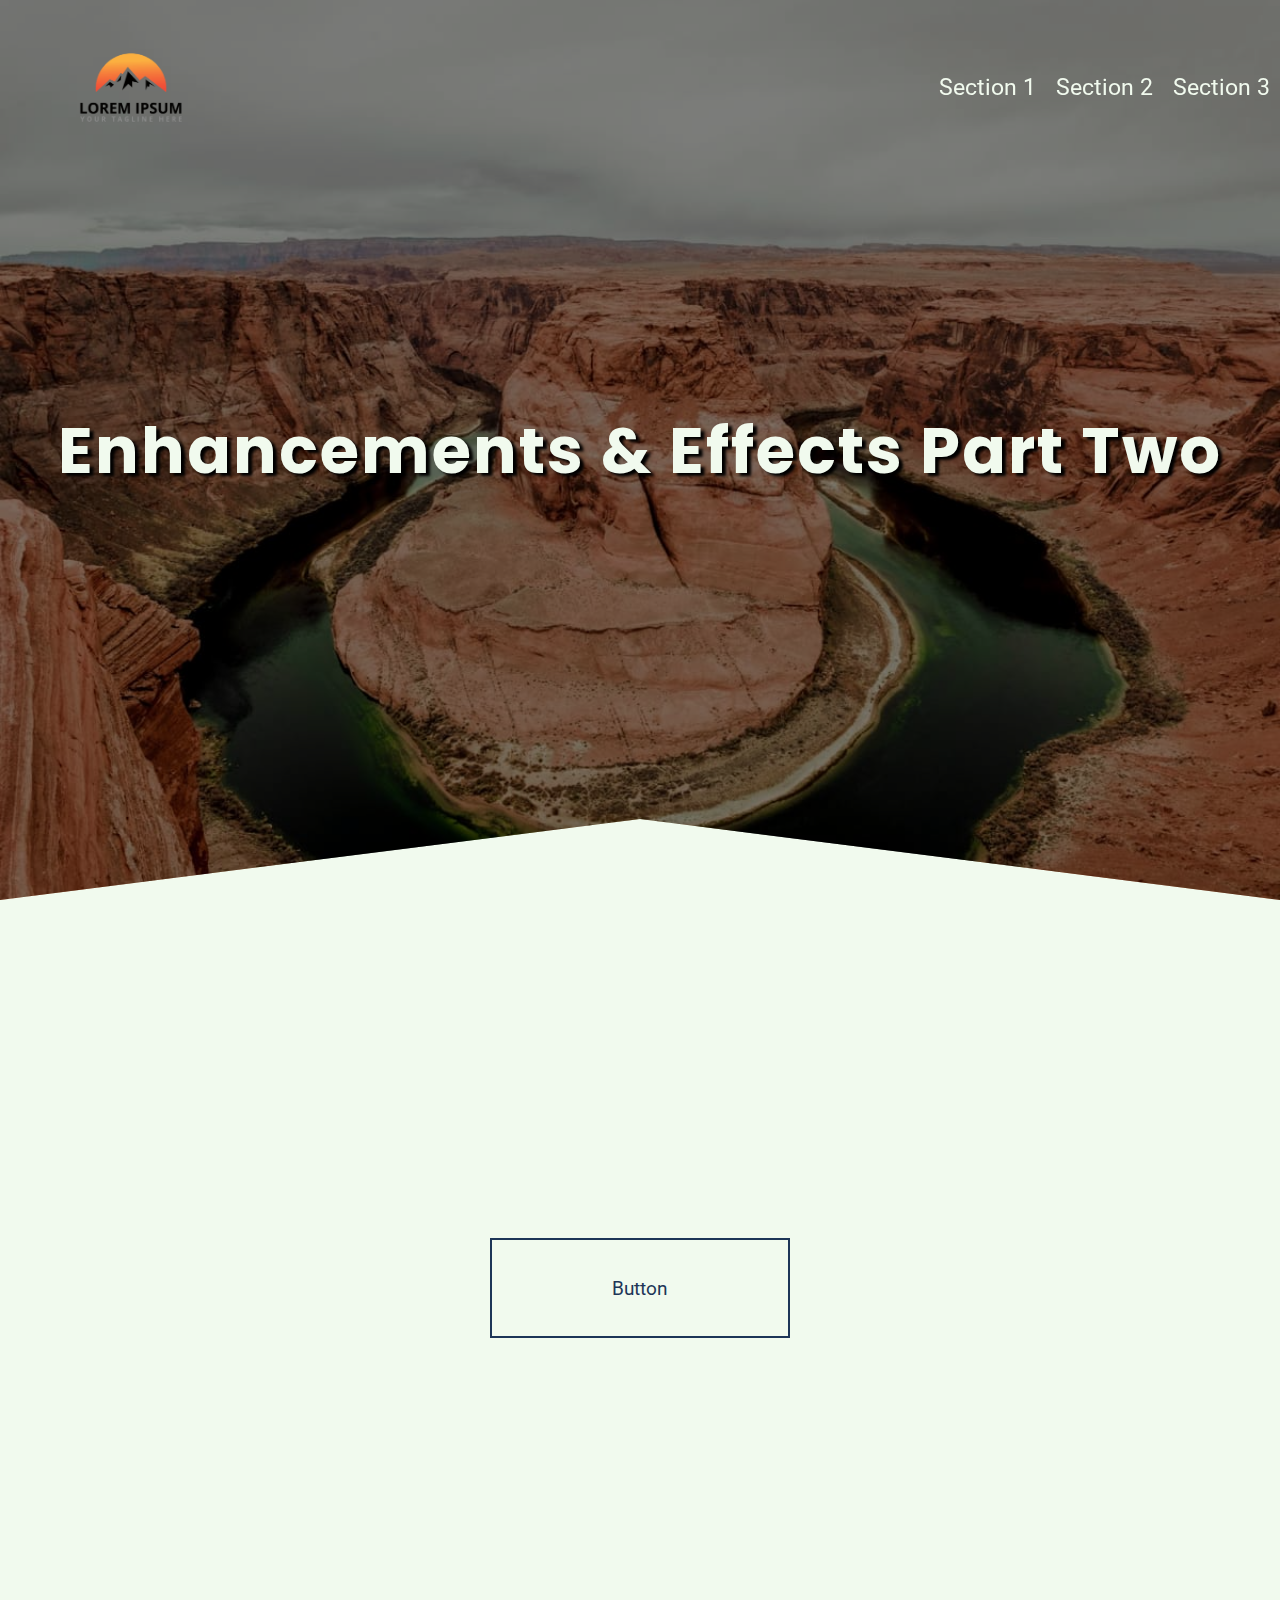
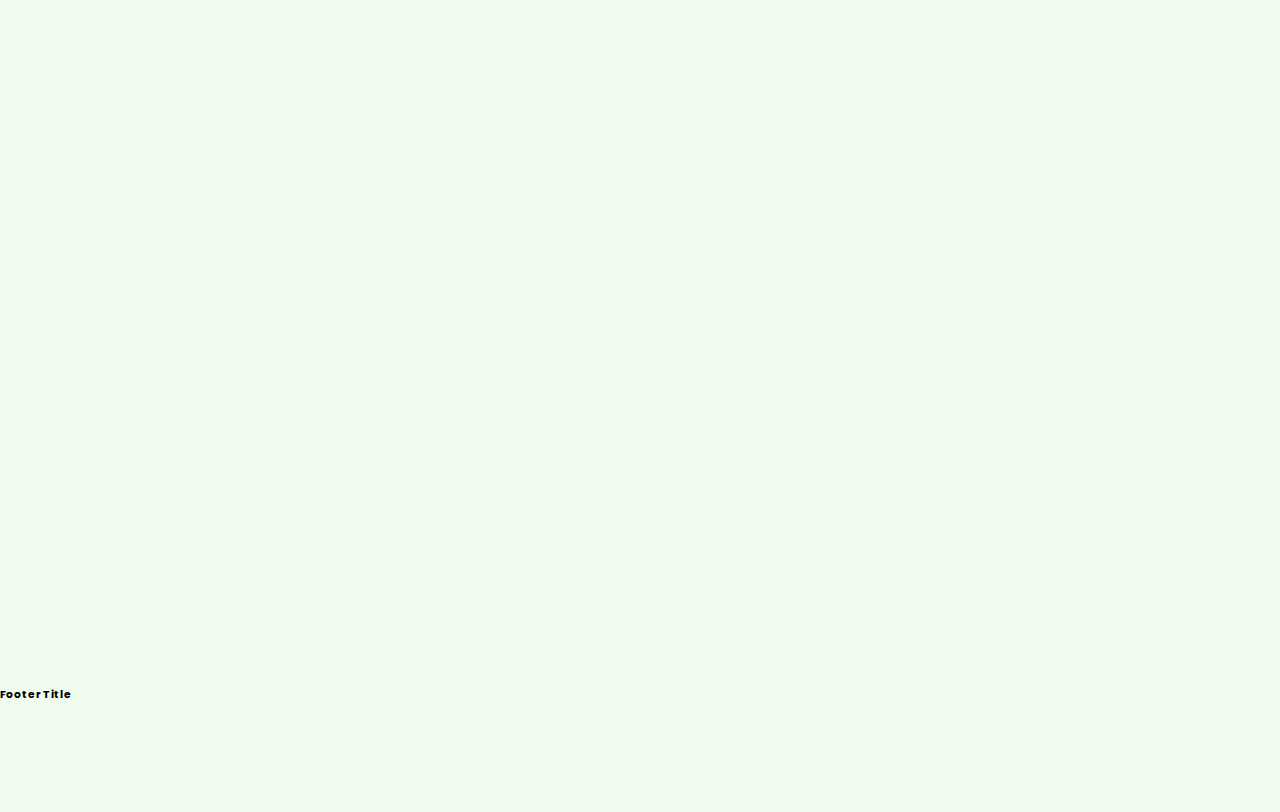
<file: enhancements&effects-part2 - Students/index.html>
<!doctype html>
<html lang="en">
  <head>
    <meta charset="utf-8">
    <meta name="viewport" content="width=device-width, initial-scale=1">
    <meta name="description" content="This week we will continue to look at how to add enhancements to increase our users engagement">
    <meta name="robots" content="noindex, nofollow">
    <title>Enhancements & Effects Part Two</title>
    <!-- add fonts -->
    <link rel="preconnect" href="https://fonts.googleapis.com">
    <link rel="preconnect" href="https://fonts.gstatic.com" crossorigin>
    <link href="https://fonts.googleapis.com/css2?family=Poppins:ital,wght@0,100;0,200;0,300;0,400;0,500;0,600;0,700;0,800;0,900;1,100;1,200;1,300;1,400;1,500;1,600;1,700;1,800;1,900&family=Roboto:ital,wght@0,100;0,300;0,400;0,500;0,700;0,900;1,100;1,300;1,400;1,500;1,700;1,900&display=swap" rel="stylesheet">
    <!-- add CSS -->
    <link rel="stylesheet" href="./css/style.css">
    <!-- add jQuery -->
    <script src="https://ajax.googleapis.com/ajax/libs/jquery/3.7.1/jquery.min.js"></script>
    <script src="./js/custom-js.js"></script>
  </head>
  <body>
    <header>
      <div>
        <a href="index.html"><img src="./img/logo.png" alt="logo"></a>
      </div>
      <nav>
        <menu>
          <li><a href="#sec1">Section 1</a></li>
          <li><a href="#sec2">Section 2</a></li>
          <li><a href="#sec3">Section 3</a></li>
        </menu>
      </nav>
    </header>
    <section class="lesson-masthead">
      <div>
        <h1>Enhancements & Effects Part Two</h1>
      </div>
    </section>
    <main>
      <section id="sec1">
        <h2 class="slide-right">Title</h2>
        <p class="slide-right">Lorem ipsum dolor sit amet, consectetur adipiscing elit, sed do eiusmod tempor incididunt ut labore et dolore magna aliqua. Felis bibendum ut tristique et egestas. At auctor urna nunc id cursus. Viverra aliquet eget sit amet tellus cras adipiscing enim eu.</p>
        <p class="slide-right">Lorem ipsum dolor sit amet, consectetur adipiscing elit, sed do eiusmod tempor incididunt ut labore et dolore magna aliqua. Felis bibendum ut tristique et egestas. At auctor urna nunc id cursus. Viverra aliquet eget sit amet tellus cras adipiscing enim eu. Scelerisque varius morbi enim nunc faucibus. Sed velit dignissim sodales ut eu. Pellentesque eu tincidunt tortor aliquam nulla facilisi cras fermentum. At imperdiet dui accumsan sit amet nulla. Adipiscing commodo elit at imperdiet. Non enim praesent elementum facilisis leo vel fringilla.</p>
          <a href="index.html" class="button">Button</a>
      </section>
      <section id="sec2">
        <div>
          <img class="slide-right" src="./img/1.jpg" alt="one">
        </div>
        <div>
          <img class="slide-down" src="./img/2.jpg" alt="two">
        </div>
        <div>
          <img class="slide-up" src="./img/3.jpg" alt="three">
        </div>
      </section>
      <section id="sec3">
        <div class="zoom-in slide-up">
          <figure>
            <img src="./img/8.jpg" alt="eight">
          </figure>
          <span>Zoom In</span>
        </div>
        <div class="zoom-out slide-up">
          <figure>
            <img src="./img/10.jpg" alt="ten">
          </figure>
          <span>Zoom Out</span>
        </div>
        <div class="rotate-zoom slide-up">
          <figure>
            <img src="./img/5.jpg" alt="five">
          </figure>
          <span>Rotate & Zoom In</span>
        </div>
      </section>
    </main>
    <footer>
      <h6>Footer Title</h6>
    </footer>
  </body>
</html>
</file>
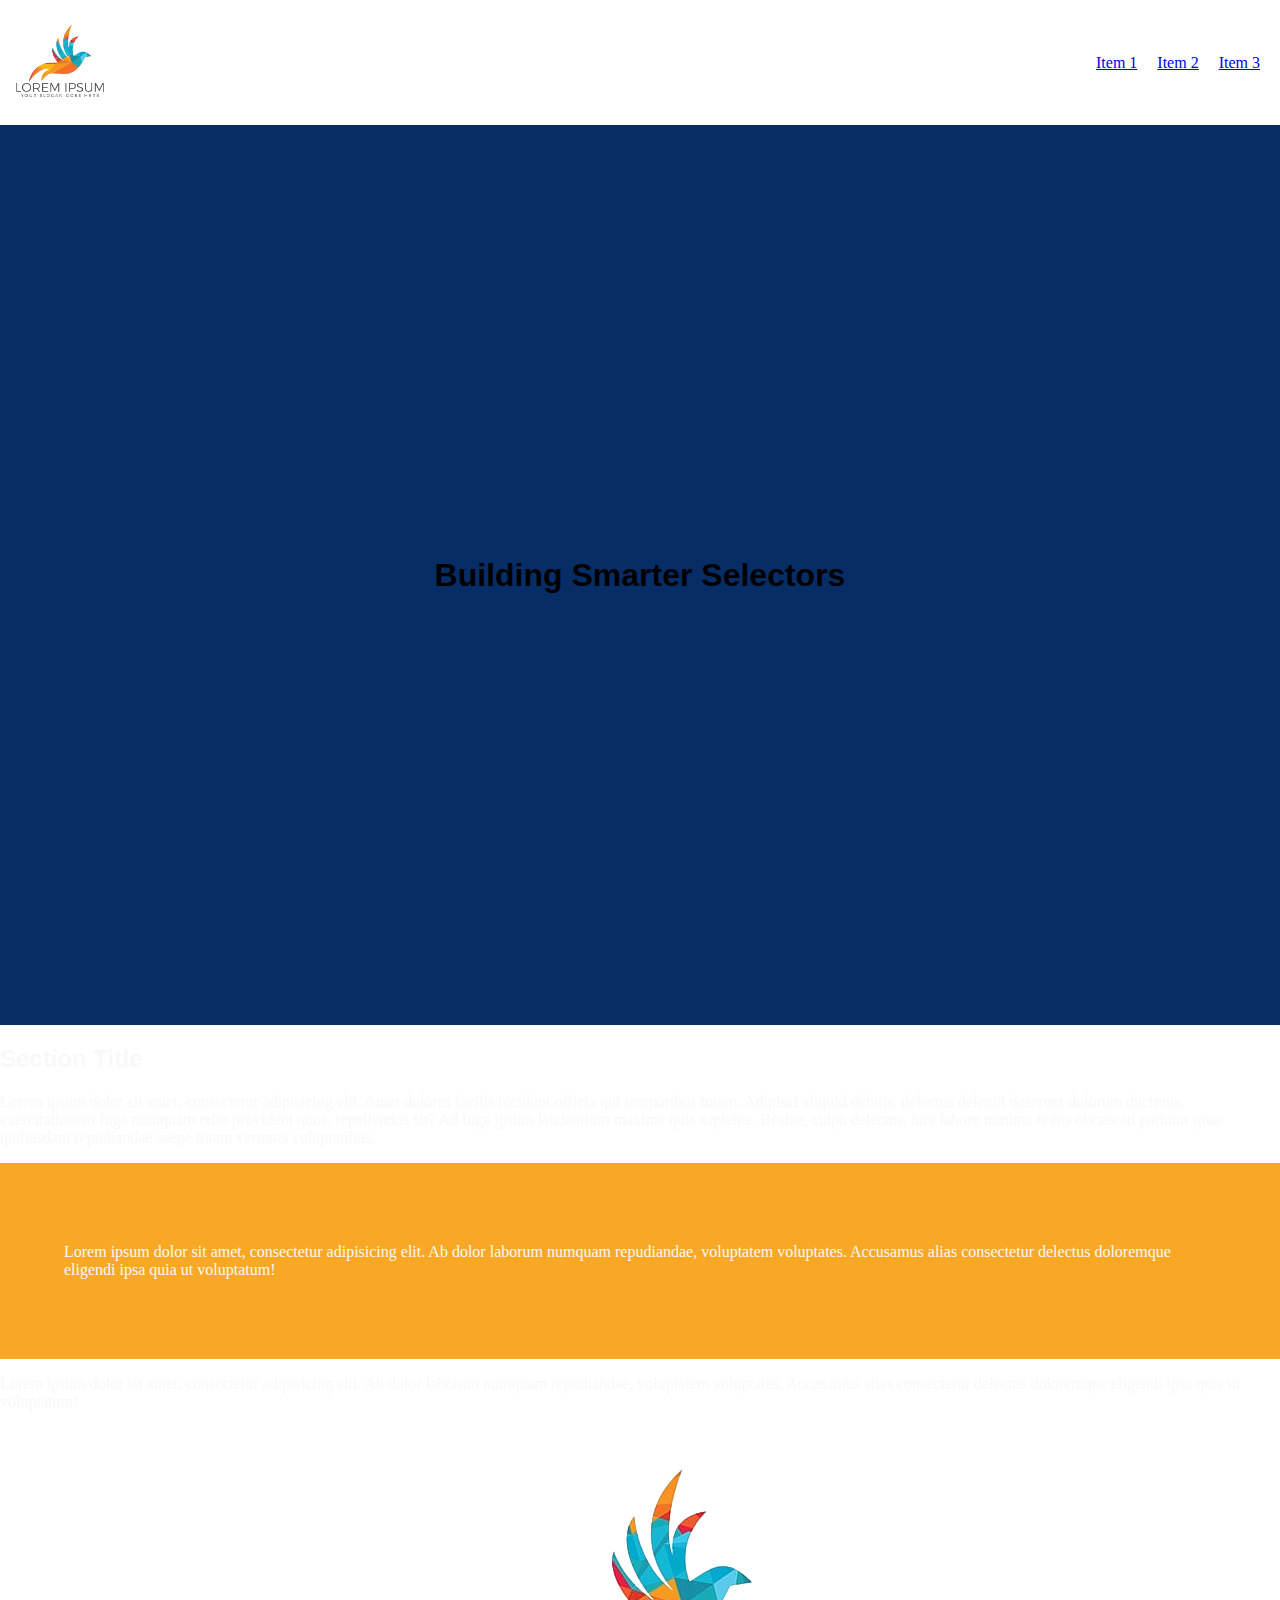
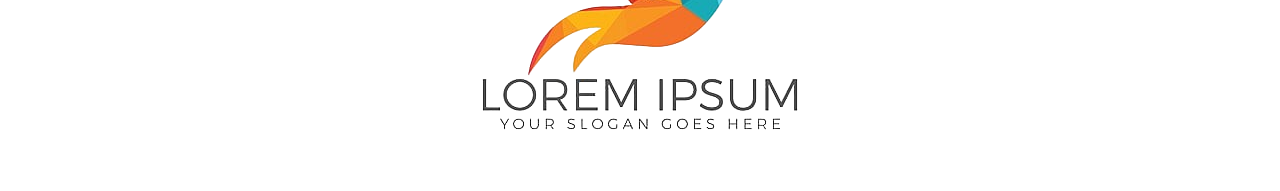
<file: week-1-student-copy/index.html>
<!doctype html>
<html lang="en">
    <head>
        <!-- add our required metadata -->
        <meta charset="utf-8">
        <meta name="viewport" content="width=device-width, initial-scale=1">
        <meta name="description" content="This is our first lesson">
        <meta name="robots" content="noindex, nofollow">
        <title>Week 1 | Building Smarter Selectors</title>
        <!-- add our CSS file -->
        <link rel="stylesheet" href="./css/style.css">
    </head>
    <body>
        <header>
            <!-- logo container -->
            <div>
                <a href="index.html"><img src="./img/interface-logo.png" alt="header logo"></a>
            </div>
            <!-- navigation -->
            <menu>
                <li><a href="index.html">Item 1</a></li>
                <li><a href="index.html">Item 2</a></li>
                <li><a href="index.html">Item 3</a></li>
            </menu>
        </header>
        <main>
            <section class="masthead">
                <h1>Building Smarter Selectors</h1>
            </section>
            <section id="row-1">
                <div>
                    <h2>Section Title</h2>
                    <p>Lorem ipsum dolor sit amet, consectetur adipisicing elit. Amet dolores facilis incidunt officia qui temporibus totam. Adipisci aliquid debitis, delectus deleniti deserunt dolorum ducimus, exercitationem fuga numquam odio provident quos, repellendus sit? Ad fuga ipsum laudantium maxime quis sapiente. Beatae, culpa delectus, iure labore minima nobis obcaecati pariatur quae quibusdam repudiandae saepe totam veritatis voluptatibus.</p>
                </div>
                <div>
                    <p>Lorem ipsum dolor sit amet, consectetur adipisicing elit. Ab dolor laborum numquam repudiandae, voluptatem voluptates. Accusamus alias consectetur delectus doloremque eligendi ipsa quia ut voluptatum!</p>
                </div>
                <div>
                    <p>Lorem ipsum dolor sit amet, consectetur adipisicing elit. Ab dolor laborum numquam repudiandae, voluptatem voluptates. Accusamus alias consectetur delectus doloremque eligendi ipsa quia ut voluptatum!</p>
                </div>
            </section>
        </main>
        <footer>
            <img src="./img/interface-logo.png" alt="footer logo">
        </footer>
    </body>
</html>
</file>
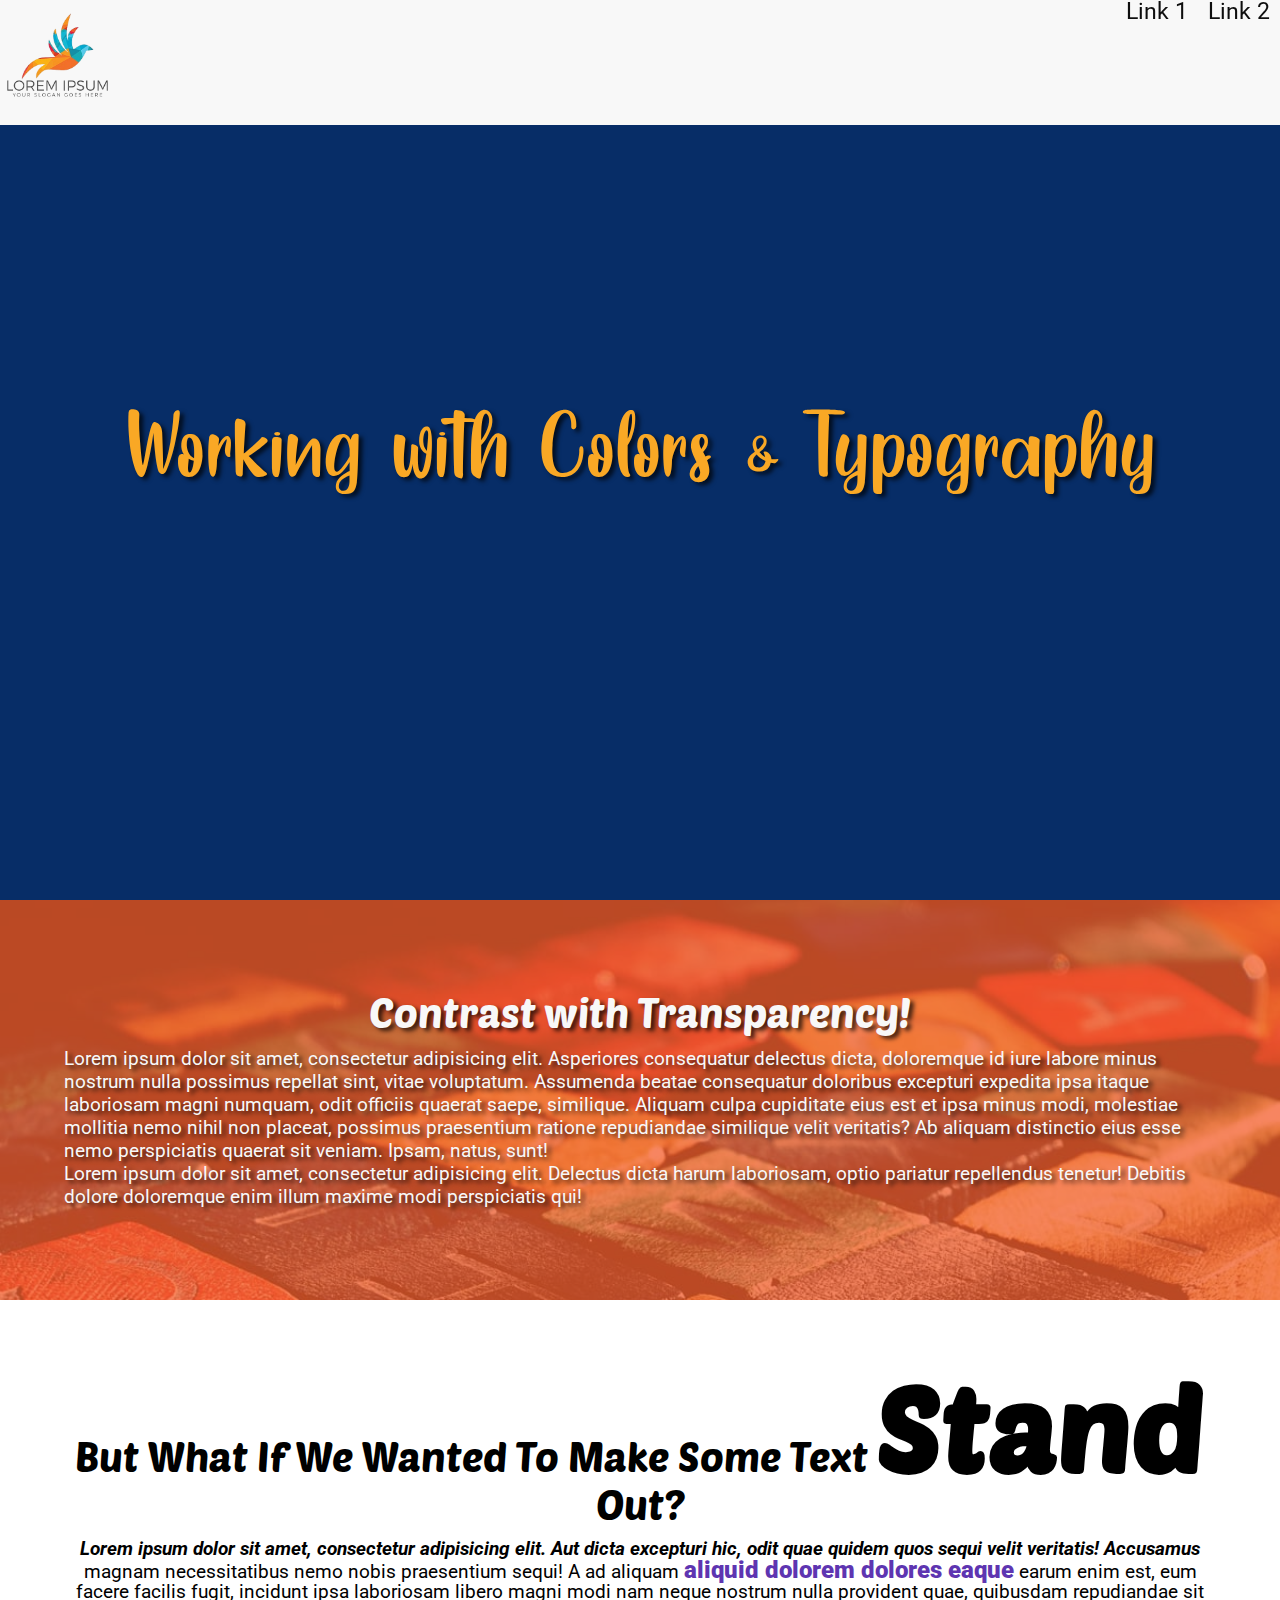
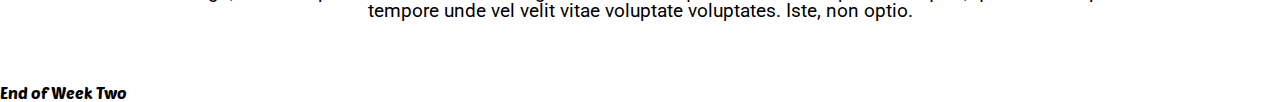
<file: week-2-lesson/index.html>
<!doctype html>
<html lang="en">
    <head>
        <meta charset="utf-8">
        <meta name="viewport" content="width=device-width, initial-scale=1">
        <meta name="description" content="this week we are looking at colors and typography">
        <title>Week 2 | Colors & Typography</title>
        <meta name="robots" content="noindex, nofollow">
        <!-- add our CSS -->
        <link rel="stylesheet" href="./css/reset.css">
        <link rel="stylesheet" href="./css/style.css">
        <!-- add our Google fonts -->
        <link rel="preconnect" href="https://fonts.googleapis.com">
        <link rel="preconnect" href="https://fonts.gstatic.com" crossorigin>
        <link href="https://fonts.googleapis.com/css2?family=Poetsen+One&family=Roboto:ital,wght@0,100;0,300;0,400;0,500;0,700;0,900;1,100;1,300;1,400;1,500;1,700;1,900&display=swap" rel="stylesheet">
    </head>
    <body>
        <header>
            <!-- logo container -->
            <div>
                <a href="index.html"><img src="./img/interface-logo.png" alt="header logo"></a>
            </div>
            <!-- site navigation -->
            <nav>
                <menu>
                    <li><a href="#lesson-row-one">Link 1</a></li>
                    <li><a href="#lesson-row-two">Link 2</a></li>
                </menu>
            </nav>
        </header>
        <section class="lesson-masthead">
            <h1>Working with Colors & Typography</h1>
        </section>
        <main>
            <section id="lesson-row-one" class="lesson-row-one">
                <!-- adding a div so I can add a semi-transparent color over a background image -->
                <div>
                    <h3>Contrast with Transparency!</h3>
                    <p>Lorem ipsum dolor sit amet, consectetur adipisicing elit. Asperiores consequatur delectus dicta, doloremque id iure labore minus nostrum nulla possimus repellat sint, vitae voluptatum. Assumenda beatae consequatur doloribus excepturi expedita ipsa itaque laboriosam magni numquam, odit officiis quaerat saepe, similique. Aliquam culpa cupiditate eius est et ipsa minus modi, molestiae mollitia nemo nihil non placeat, possimus praesentium ratione repudiandae similique velit veritatis? Ab aliquam distinctio eius esse nemo perspiciatis quaerat sit veniam. Ipsam, natus, sunt!</p>
                    <p>Lorem ipsum dolor sit amet, consectetur adipisicing elit. Delectus dicta harum laboriosam, optio pariatur repellendus tenetur! Debitis dolore doloremque enim illum maxime modi perspiciatis qui!</p>
                </div>
            </section>
            <section id="lesson-row-two" class="lesson-row-two">
                <h3>But What If We Wanted To Make Some Text <span>Stand</span> Out?</h3>
                <p>Lorem ipsum dolor sit amet, consectetur adipisicing elit. Aut dicta excepturi hic, odit quae quidem quos sequi velit veritatis! Accusamus magnam necessitatibus nemo nobis praesentium sequi! A ad aliquam <mark>aliquid dolorem dolores eaque</mark> earum enim est, eum facere facilis fugit, incidunt ipsa laboriosam libero magni modi nam neque nostrum nulla provident quae, quibusdam repudiandae sit tempore unde vel velit vitae voluptate voluptates. Iste, non optio.</p>
            </section>
        </main>
        <footer>
            <h6>End of Week Two</h6>
        </footer>
    </body>
</html>
</file>
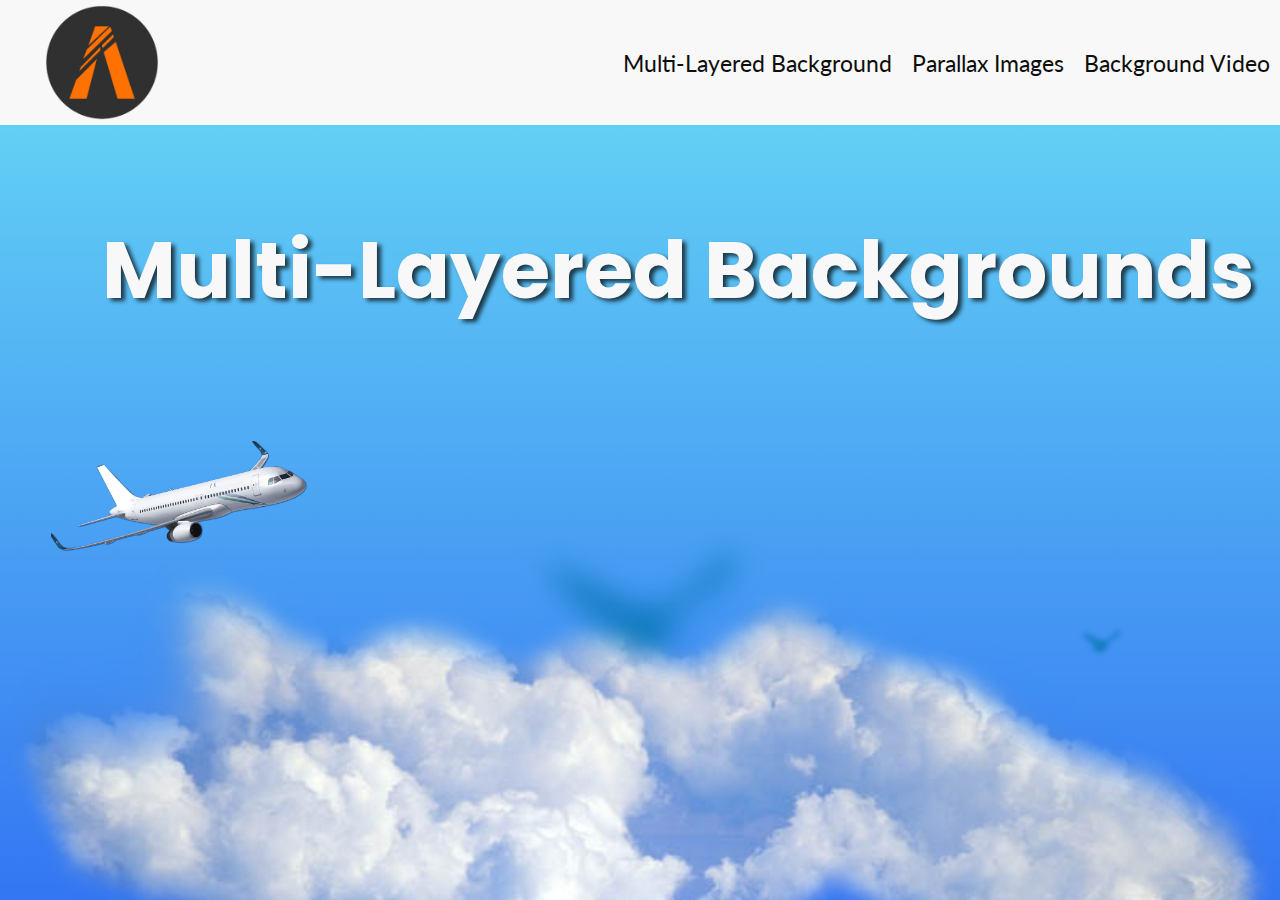
<file: week-3-lesson/index.html>
<!doctype html>
<html lang="en">
  <head>
    <meta charset="utf-8">
    <meta name="viewport" content="width=device-width, initial-scale=1">
    <meta name="description" content="On this page we will look at background images and multi-layered images">
    <meta name="robots" content="noindex, nofollow">
    <title>Week 3 | Background Images & Multi-layered Images</title>
    <!-- add our fonts -->
    <link rel="preconnect" href="https://fonts.googleapis.com">
    <link rel="preconnect" href="https://fonts.gstatic.com" crossorigin>
    <link href="https://fonts.googleapis.com/css2?family=Lato:ital,wght@0,100;0,300;0,400;0,700;0,900;1,100;1,300;1,400;1,700;1,900&family=Poppins:ital,wght@0,100;0,200;0,300;0,400;0,500;0,600;0,700;0,800;0,900;1,100;1,200;1,300;1,400;1,500;1,600;1,700;1,800;1,900&display=swap" rel="stylesheet">
    <!-- add our CSS -->
    <link rel="stylesheet" href="./css/style.css">
  </head>
  <body>
    <header>
      <div>
        <a href="index.html"><img src="./img/logo.png" alt="header logo"></a>
      </div>
      <nav>
        <menu>
          <li><a href="index.html">Multi-Layered Background</a></li>
          <li><a href="parallax.html">Parallax Images</a></li>
          <li><a href="background-video.html">Background Video</a></li>
        </menu>
      </nav>
    </header>
    <section class="masthead">
      <h1>Multi-Layered Backgrounds</h1>
    </section>
  </body>
</html>
</file>
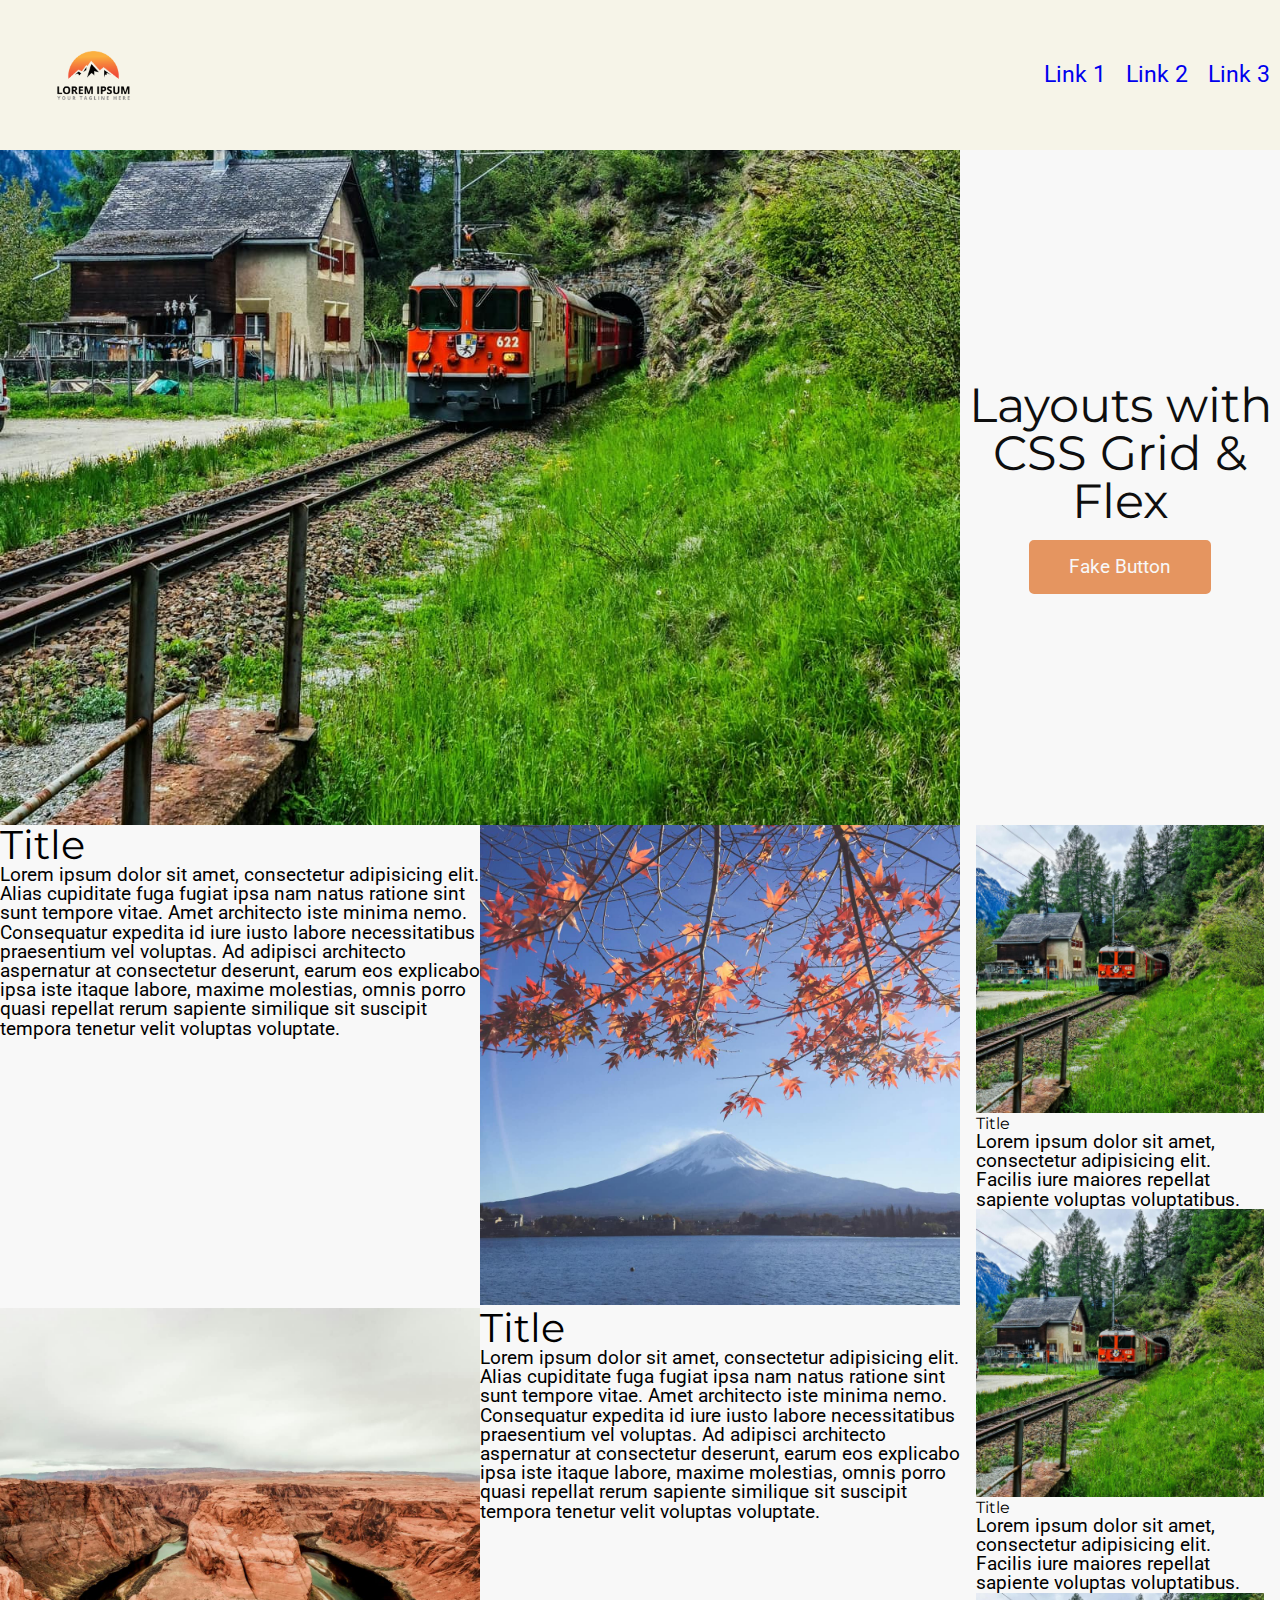
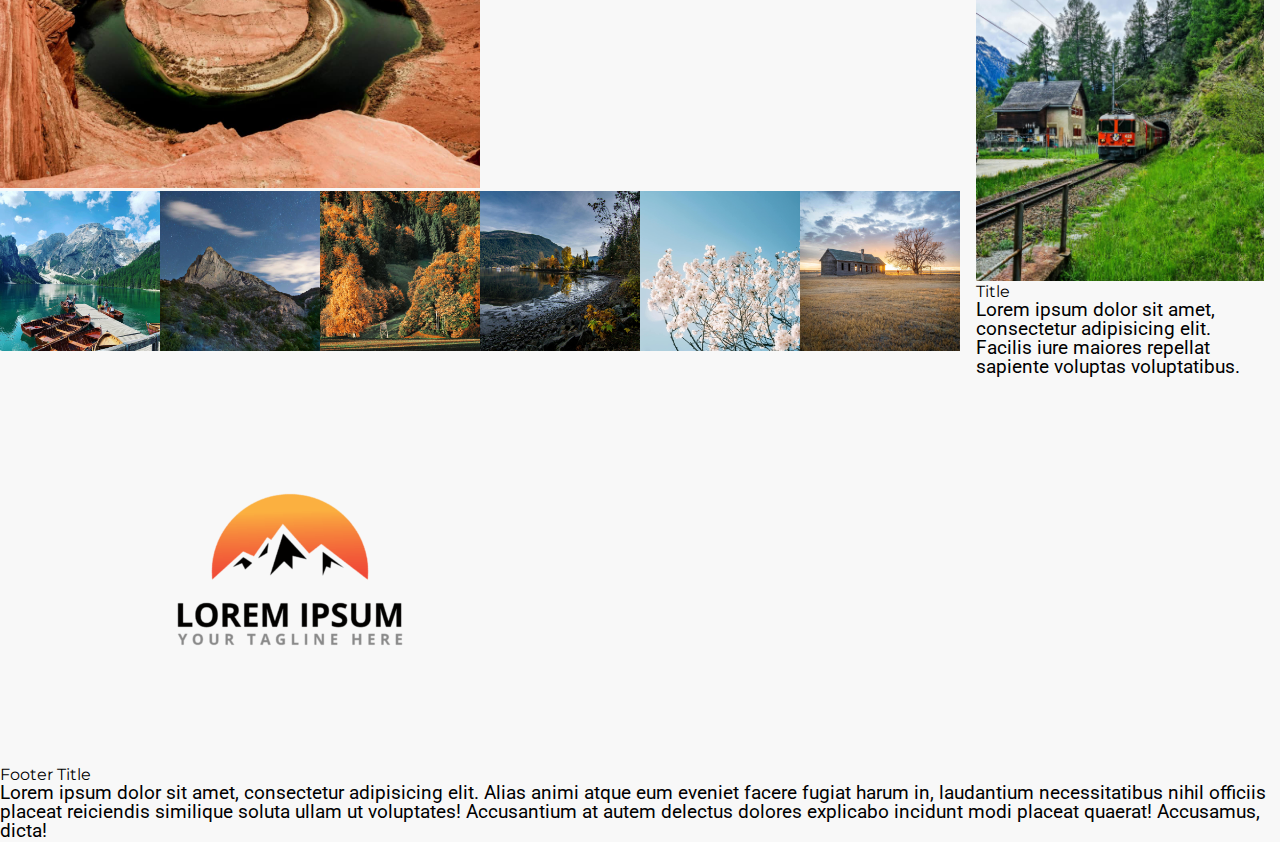
<file: week-4-lesson/index.html>
<!doctype html>
<html lang="en">
<head>
    <meta charset="utf-8">
    <meta name="viewport" content="width=device-width, initial-scale=1">
    <meta name="description" content="This week we will be creating our layouts using CSS Grid and CSS Flexbox">
    <meta name="robots" content="noindex, nofollow">
    <title>Week 4 | CSS Grid & Flexbox</title>
    <!-- Add our fonts -->
    <link rel="preconnect" href="https://fonts.googleapis.com">
    <link rel="preconnect" href="https://fonts.gstatic.com" crossorigin>
    <link href="https://fonts.googleapis.com/css2?family=Montserrat:ital,wght@0,100..900;1,100..900&family=Roboto:ital,wght@0,100;0,300;0,400;0,500;0,700;0,900;1,100;1,300;1,400;1,500;1,700;1,900&display=swap" rel="stylesheet">
    <!-- Add our CSS -->
    <link rel="stylesheet" href="./css/reset.css">
    <link rel="stylesheet" href="./css/style.css">
</head>
<!-- we will be making the body element a grid container -->
<body>
<!-- we will be using flex for our header -->
<header>
    <div>
        <a href="index.html"><img src="./img/logo.png" alt="header logo"></a>
    </div>
    <nav>
        <menu>
            <li><a href="#">Link 1</a></li>
            <li><a href="#">Link 2</a></li>
            <li><a href="#">Link 3</a></li>
        </menu>
    </nav>
</header>
<section class="lesson-masthead">
    <div></div>
    <div>
        <h1>Layouts with CSS Grid & Flex</h1>
        <a href="#">Fake Button</a>
    </div>
</section>
<main>
    <section>
        <!-- text -->
        <div>
            <h3>Title</h3>
            <p>Lorem ipsum dolor sit amet, consectetur adipisicing elit. Alias cupiditate fuga fugiat ipsa nam natus ratione sint sunt tempore vitae. Amet architecto iste minima nemo. Consequatur expedita id iure iusto labore necessitatibus praesentium vel voluptas. Ad adipisci architecto aspernatur at consectetur deserunt, earum eos explicabo ipsa iste itaque labore, maxime molestias, omnis porro quasi repellat rerum sapiente similique sit suscipit tempora tenetur velit voluptas voluptate.</p>
        </div>
        <!-- image -->
        <div>
            <img src="./img/2.jpg" alt="image 2">
        </div>
    </section>
    <section>
        <!-- image -->
        <div>
            <img src="./img/3.jpg" alt="image 3">
        </div>
        <!-- text -->
        <div>
            <h3>Title</h3>
            <p>Lorem ipsum dolor sit amet, consectetur adipisicing elit. Alias cupiditate fuga fugiat ipsa nam natus ratione sint sunt tempore vitae. Amet architecto iste minima nemo. Consequatur expedita id iure iusto labore necessitatibus praesentium vel voluptas. Ad adipisci architecto aspernatur at consectetur deserunt, earum eos explicabo ipsa iste itaque labore, maxime molestias, omnis porro quasi repellat rerum sapiente similique sit suscipit tempora tenetur velit voluptas voluptate.</p>
        </div>
    </section>
    <section>
        <!-- six images -->
        <div>
            <img src="./img/4.jpg" alt="sample image">
        </div>
        <div>
            <img src="./img/5.jpg" alt="sample image">
        </div>
        <div>
            <img src="./img/6.jpg" alt="sample image">
        </div>
        <div>
            <img src="./img/7.jpg" alt="sample image">
        </div>
        <div>
            <img src="./img/8.jpg" alt="sample image">
        </div>
        <div>
            <img src="./img/9.jpg" alt="sample image">
        </div>
    </section>
</main>
<aside>
    <article>
        <img src="./img/10.jpg" alt="sample image">
        <h4>Title</h4>
        <p>Lorem ipsum dolor sit amet, consectetur adipisicing elit. Facilis iure maiores repellat sapiente voluptas voluptatibus.</p>
    </article>
    <article>
        <img src="./img/10.jpg" alt="sample image">
        <h4>Title</h4>
        <p>Lorem ipsum dolor sit amet, consectetur adipisicing elit. Facilis iure maiores repellat sapiente voluptas voluptatibus.</p>
    </article>
    <article>
        <img src="./img/10.jpg" alt="sample image">
        <h4>Title</h4>
        <p>Lorem ipsum dolor sit amet, consectetur adipisicing elit. Facilis iure maiores repellat sapiente voluptas voluptatibus.</p>
    </article>
</aside>
<footer>
    <div>
        <a href="index.html"><img src="./img/logo.png" alt="footer logo"></a>
    </div>
    <div>
        <h6>Footer Title</h6>
        <p>Lorem ipsum dolor sit amet, consectetur adipisicing elit. Alias animi atque eum eveniet facere fugiat harum in, laudantium necessitatibus nihil officiis placeat reiciendis similique soluta ullam ut voluptates! Accusantium at autem delectus dolores explicabo incidunt modi placeat quaerat! Accusamus, dicta!</p>
    </div>
</footer>
</body>
</html>
</file>
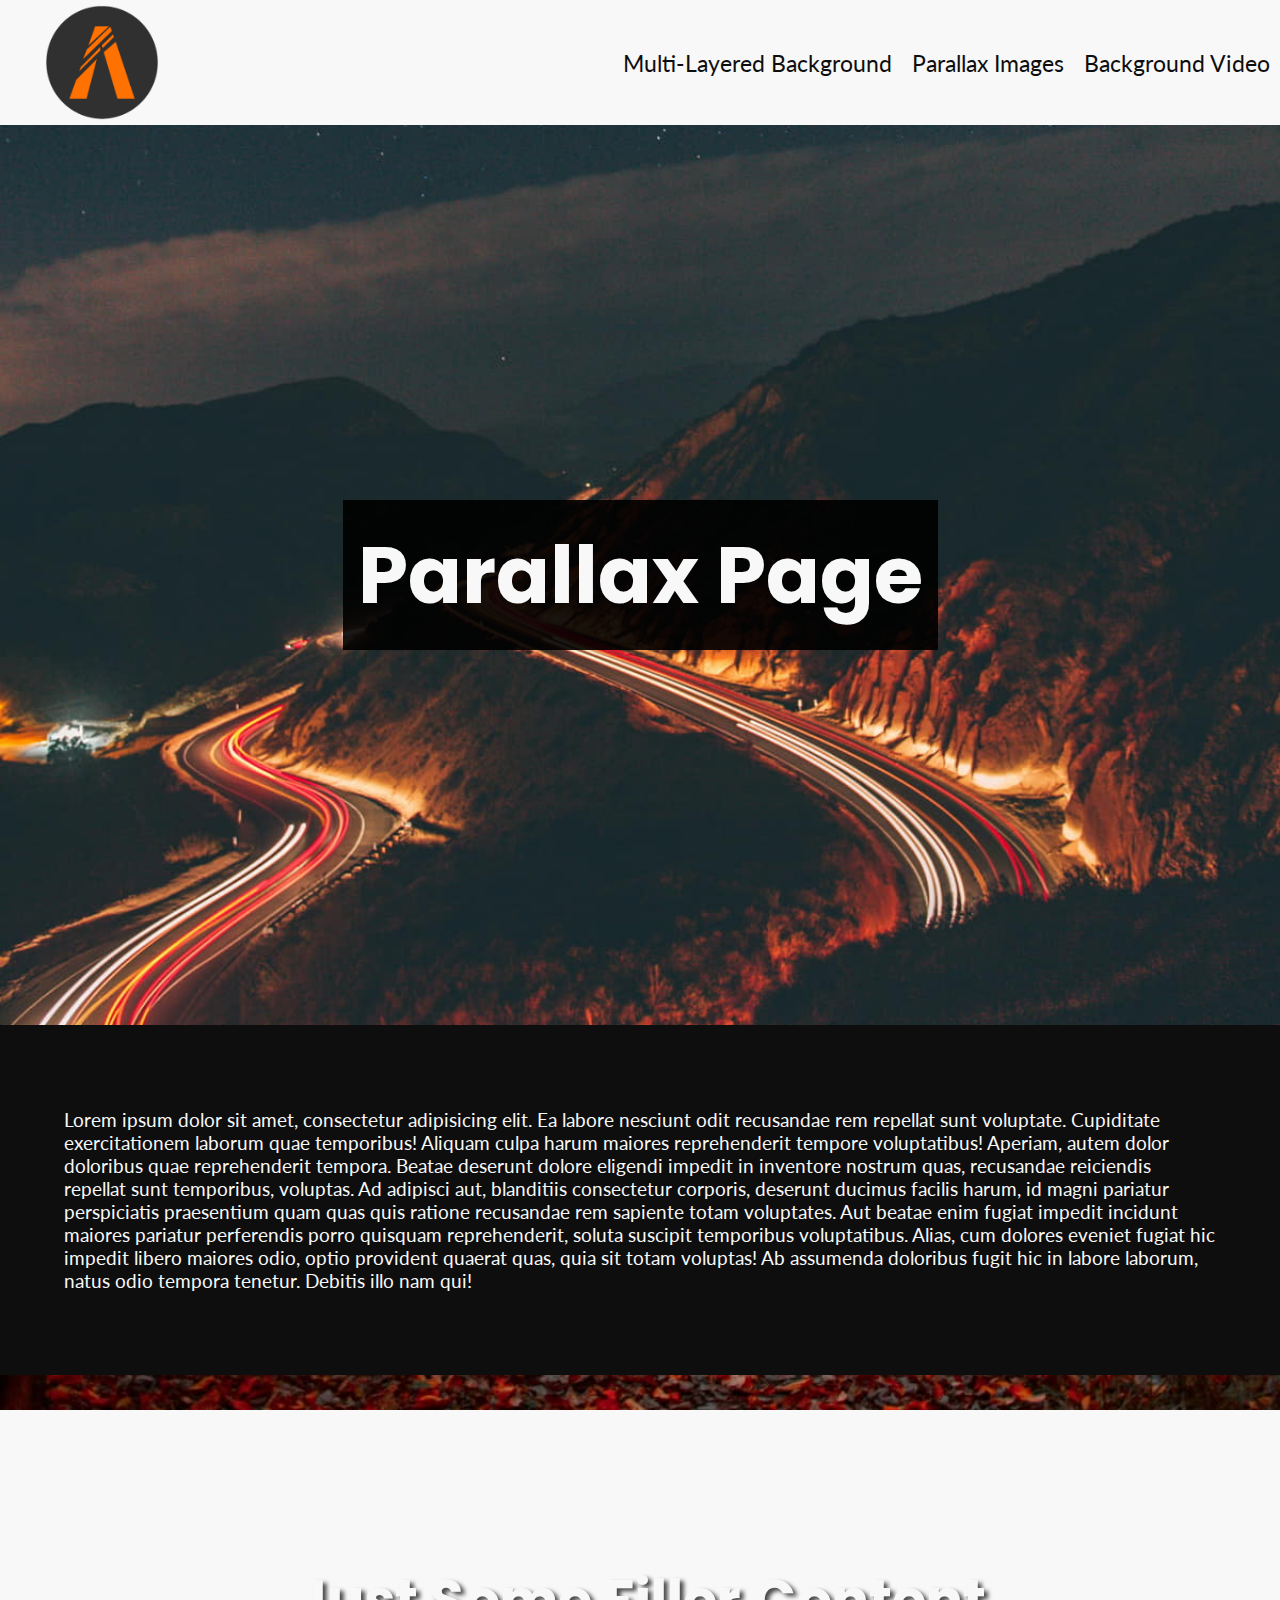
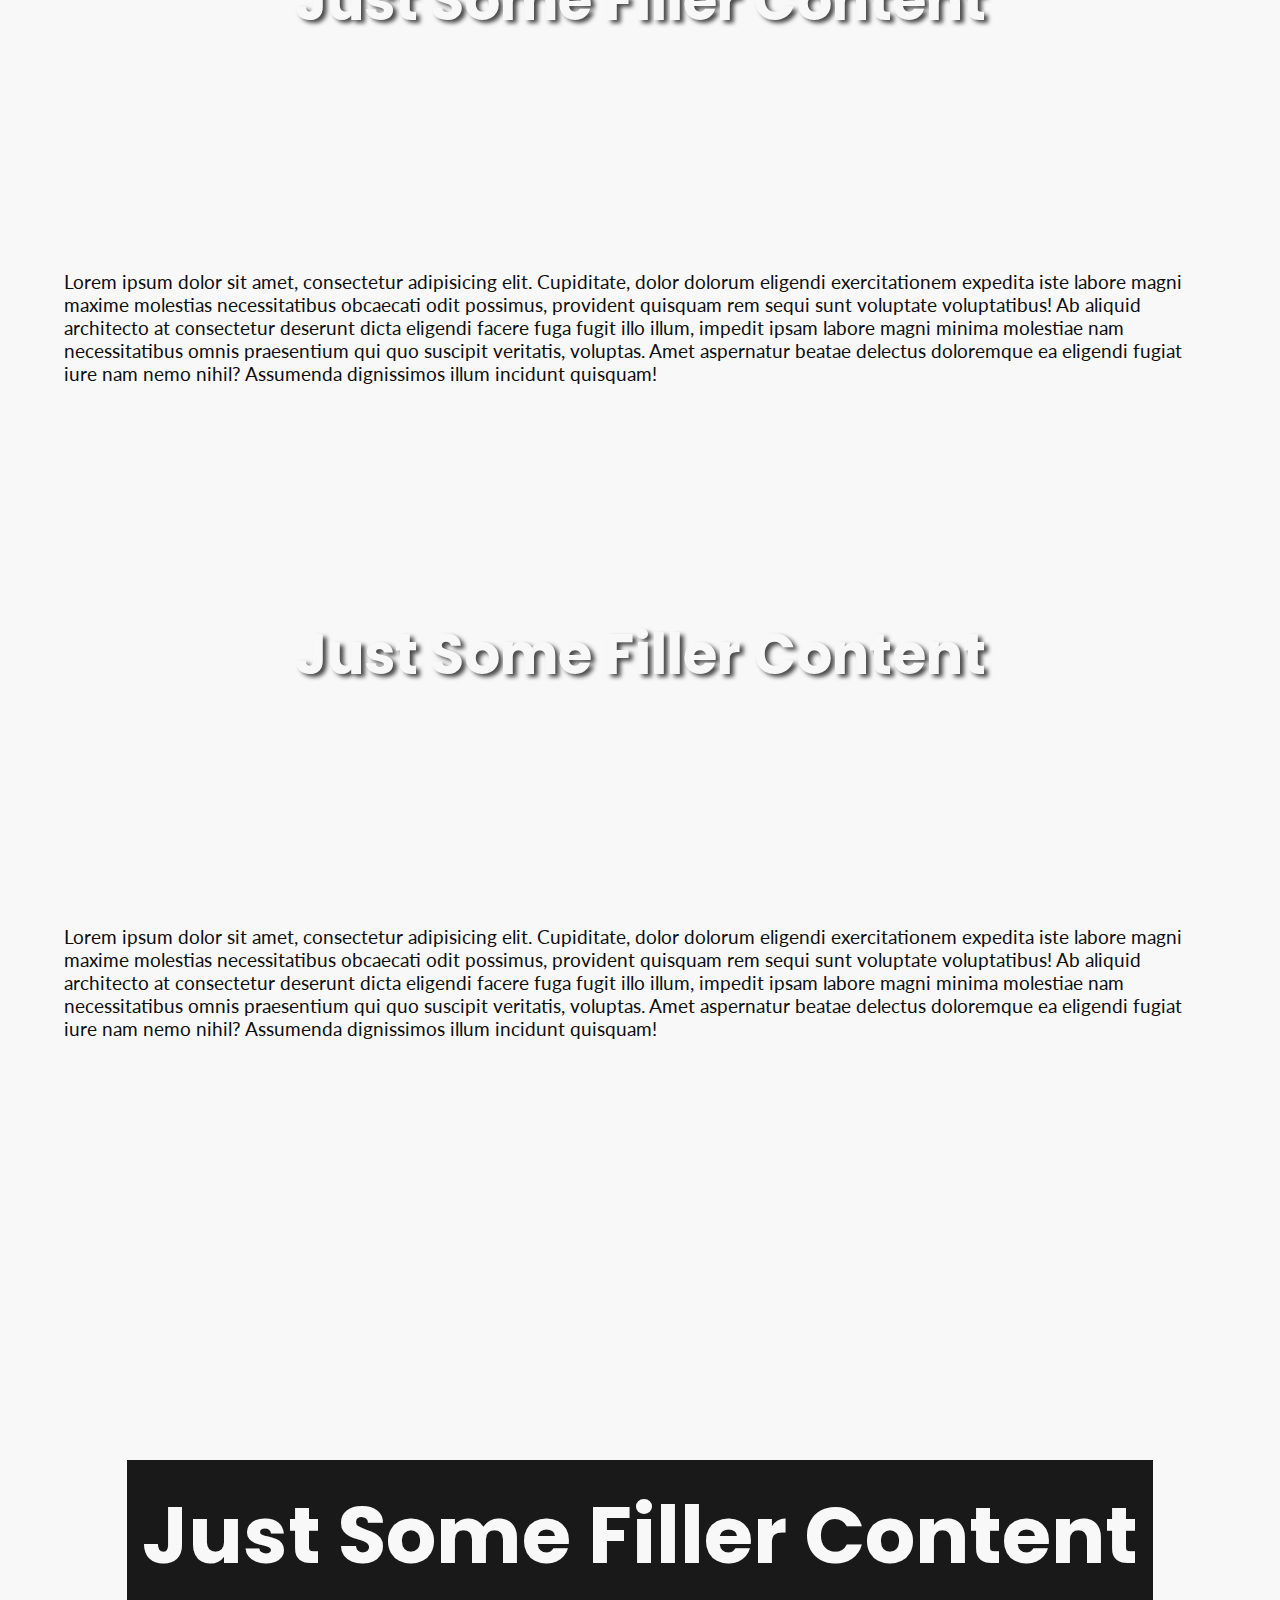
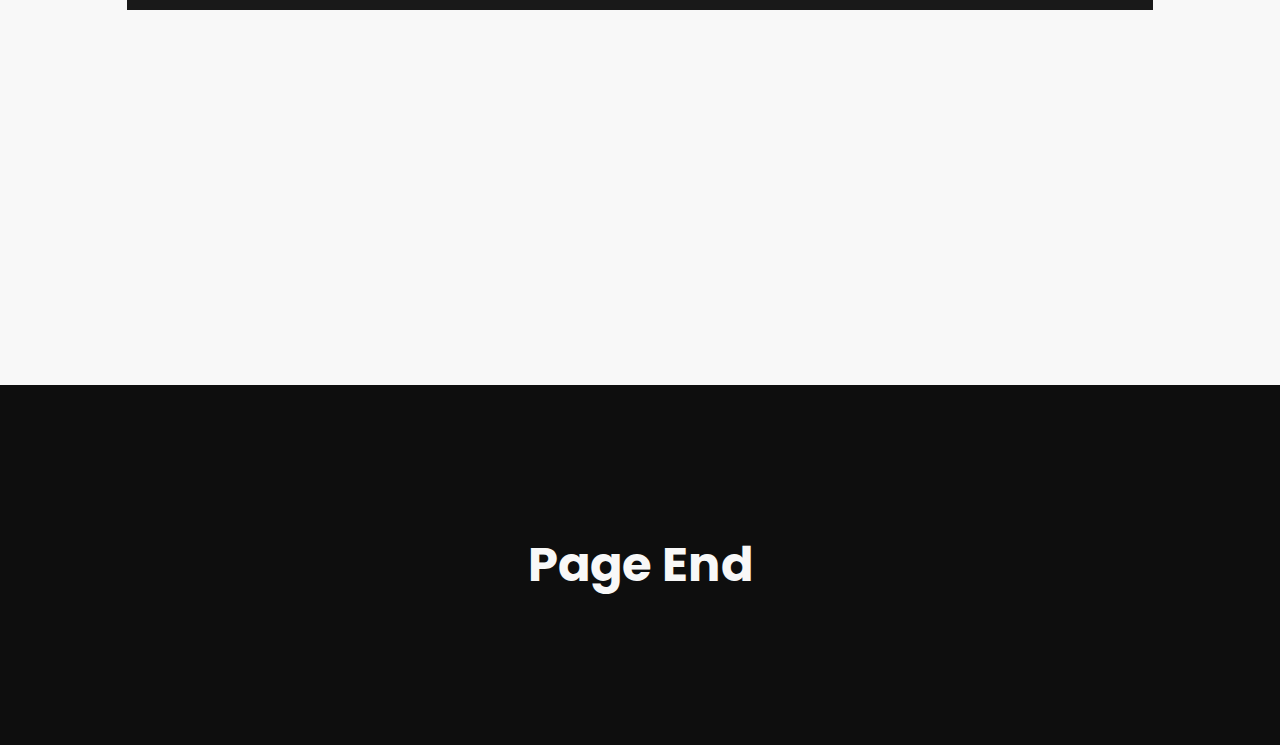
<file: week-3-lesson/parallax.html>
<!doctype html>
<html lang="en">
<head>
  <meta charset="utf-8">
  <meta name="viewport" content="width=device-width, initial-scale=1">
  <meta name="description" content="On this page we will look at parallax images">
  <meta name="robots" content="noindex, nofollow">
  <title>Week 3 | Parallax Images</title>
  <!-- add our fonts -->
  <link rel="preconnect" href="https://fonts.googleapis.com">
  <link rel="preconnect" href="https://fonts.gstatic.com" crossorigin>
  <link href="https://fonts.googleapis.com/css2?family=Lato:ital,wght@0,100;0,300;0,400;0,700;0,900;1,100;1,300;1,400;1,700;1,900&family=Poppins:ital,wght@0,100;0,200;0,300;0,400;0,500;0,600;0,700;0,800;0,900;1,100;1,200;1,300;1,400;1,500;1,600;1,700;1,800;1,900&display=swap" rel="stylesheet">
  <!-- add our CSS -->
  <link rel="stylesheet" href="./css/style.css">
</head>
<body class="parallax-page">
  <header>
    <div>
      <a href="index.html"><img src="./img/logo.png" alt="header logo"></a>
    </div>
    <nav>
      <menu>
        <li><a href="index.html">Multi-Layered Background</a></li>
        <li><a href="parallax.html">Parallax Images</a></li>
        <li><a href="background-video.html">Background Video</a></li>
      </menu>
    </nav>
  </header>
  <section class="parallax-masthead">
    <h1>Parallax Page</h1>
  </section>
  <!-- Solid color row -->
  <section class="dark-solid-lesson-row">
    <p>Lorem ipsum dolor sit amet, consectetur adipisicing elit. Ea labore nesciunt odit recusandae rem repellat sunt voluptate. Cupiditate exercitationem laborum quae temporibus! Aliquam culpa harum maiores reprehenderit tempore voluptatibus! Aperiam, autem dolor doloribus quae reprehenderit tempora. Beatae deserunt dolore eligendi impedit in inventore nostrum quas, recusandae reiciendis repellat sunt temporibus, voluptas. Ad adipisci aut, blanditiis consectetur corporis, deserunt ducimus facilis harum, id magni pariatur perspiciatis praesentium quam quas quis ratione recusandae rem sapiente totam voluptates. Aut beatae enim fugiat impedit incidunt maiores pariatur perferendis porro quisquam reprehenderit, soluta suscipit temporibus voluptatibus. Alias, cum dolores eveniet fugiat hic impedit libero maiores odio, optio provident quaerat quas, quia sit totam voluptas! Ab assumenda doloribus fugit hic in labore laborum, natus odio tempora tenetur. Debitis illo nam qui!</p>
  </section>
  <!-- Shorter image row -->
  <section class="small-image-row-1">
    <h3>Just Some Filler Content</h3>
  </section>
  <!-- Light solid color row -->
  <section class="light-solid-lesson-row">
    <p>Lorem ipsum dolor sit amet, consectetur adipisicing elit. Cupiditate, dolor dolorum eligendi exercitationem expedita iste labore magni maxime molestias necessitatibus obcaecati odit possimus, provident quisquam rem sequi sunt voluptate voluptatibus! Ab aliquid architecto at consectetur deserunt dicta eligendi facere fuga fugit illo illum, impedit ipsam labore magni minima molestiae nam necessitatibus omnis praesentium qui quo suscipit veritatis, voluptas. Amet aspernatur beatae delectus doloremque ea eligendi fugiat iure nam nemo nihil? Assumenda dignissimos illum incidunt quisquam!</p>
  </section>
  <!-- Shorter image row -->
  <section class="small-image-row-2">
    <h3>Just Some Filler Content</h3>
  </section>
  <section class="light-solid-lesson-row">
    <p>Lorem ipsum dolor sit amet, consectetur adipisicing elit. Cupiditate, dolor dolorum eligendi exercitationem expedita iste labore magni maxime molestias necessitatibus obcaecati odit possimus, provident quisquam rem sequi sunt voluptate voluptatibus! Ab aliquid architecto at consectetur deserunt dicta eligendi facere fuga fugit illo illum, impedit ipsam labore magni minima molestiae nam necessitatibus omnis praesentium qui quo suscipit veritatis, voluptas. Amet aspernatur beatae delectus doloremque ea eligendi fugiat iure nam nemo nihil? Assumenda dignissimos illum incidunt quisquam!</p>
  </section>
  <!-- Show body image just like the masthead -->
  <section class="full-image-row">
    <h3>Just Some Filler Content</h3>
  </section>
  <!-- Footer -->
  <footer>
    <h5>Page End</h5>
  </footer>
</body>
</html>
</file>
<file: enhancements&effects-part2 - Students/css/style.css>
html{scroll-behavior: smooth;}
body{
  margin: 0;
  background-color: #F1FAEE;
}
h1,h2,h3,h4,h5,h6,th{font-family: "Poppins", sans-serif;}
p,a,li,td,figcaption,span{
  font-family: "Roboto", sans-serif;
  font-size: 1.2em;
  text-decoration: none;
}
/** Button **/
.button{
  height: 100px;
  width: 300px;
  position: relative;
  display: flex;
  align-items: center;
  justify-content: center;
  cursor: pointer;
  margin: auto;
  color: #1D3557;
}
.button::before,
.button::after{
  position: absolute;
  top: 0;
  left: 0;
  content: '';
  display: block;
  background-color: #1D3557;
  transition: all .25s ease-in-out;
}
.button::after{
  height: 2px;
  width: 300px;
  box-shadow: 0 98px #1D3557;
}
.button::before{
  width: 2px;
  height: 100px;
  box-shadow: 298px 0 #1D3557;
}
.button:hover::before{
  left: -10px;
  box-shadow: 318px 0 #1D3557;
}
.button:hover::after{
  top: -10px;
  box-shadow: 0 118px #1D3557;
}
/** Header **/
header{
  display: flex;
  align-items: center;
  position: fixed;
  width: 100%;
  height: 175px;
  background-color: rgba(29,53,87,0);
  z-index: 9999;
  transition: all .25s linear;
}
header div{
  width: auto;
  height: 100%;
  flex-grow: 1;
}
header div img{
  width: auto;
  height: 100%;
}
header nav menu{
  display: flex;
  list-style: none;
  padding: 0;
  margin: 0;
}
header nav menu li{
  padding: 0 10px;
}
header nav menu li a{
  color: #F1FAEE;
  position: relative;
}
/** Header on Scroll **/
.scrolledHeader{
  height: 75px;
  background-color: rgba(29,53,87,1);
}
.scrolledHeader a{
  color: #f1faee;
}
/** Menu List Hover **/
header nav menu li a::before{
  transform: scaleX(0);
  transform-origin: bottom right;
}
header nav menu li a:hover::before{
  transform: scaleX(1);
  transform-origin: bottom left;
}
header nav menu li a::before{
  content: '';
  display: block;
  position: absolute;
  top: 0; right: 0; bottom: 0; left: 0;
  inset:  0 0 0 0;
  background: #1D3557;
  z-index: -1;
  transition: transform .3s ease;
}
/** Scrolled header list hover **/
.scrolledHeader a::before{
  background: #E63946;
}
/** Masthead **/
.lesson-masthead{
  height: 100vh;
  background-image: url("../img/3.jpg");
  background-attachment: fixed;
  background-size: cover;
  background-position: center;
  clip-path: polygon(100% 0, 100% 100%, 50% 91%, 0 100%, 0 0);
}
.lesson-masthead div{
  background-color: rgba(0,0,0,.5);
  width: 100%;
  height: 100%;
  display: flex;
  align-items: center;
  justify-content: center;
}
.lesson-masthead div h1{
  font-size: 4em;
  color: #F1FAEE;
  text-shadow: 4px 3px 3px rgba(0,0,0,1);
  letter-spacing: 2px;
}
/** Main **/
#sec1{
  text-align: center;
  padding: 5%;
}
#sec2{
  display: grid;
  grid-template-columns: repeat(3, 1fr);
}
#sec2 div img{
  width: 100%;
  height: auto;
}
/** animations for Section 2, we will also be using jQuery for the trigger **/
.slide-right{
  position: relative;
  transform: translateX(-150px);
  opacity: 0;
  transition: .5s all ease;
}
.slide-right.active{
  transform: translateX(0);
  opacity: 1;
}

.slide-down{
  position: relative;
  transform: translateY(-150px);
  opacity: 0;
  transition: .5s all ease;
}
.slide-down.active{
  transform: translateY(0);
  opacity: 1;
}

.slide-up{
  position: relative;
  transform: translateY(150px);
  opacity: 0;
  transition: .5s all ease;
}
.slide-up.active{
  transform: translateY(0);
  opacity: 1;
}
/** Section three **/
#sec3{
  display: grid;
  grid-template-columns: repeat(3, 1fr);
}
#sec3 div{
  padding: 15px;
  position: relative;
  margin: 0 0 0 25px;
  text-align: center;
}
#sec3 div figure{
  width: 100%;
  height: auto;
  margin: 0;
  padding: 0;
  background: #F1FAEE;
  overflow: hidden;
}
#sec3 div figure img{
  width: 100%;
  height: auto;
}
.zoom-in figure img{
  transform: scale(1);
  transition: .3s ease-in-out;
}
.zoom-in figure:hover img{
  transform: scale(1.3);
}
.zoom-out figure img{
  transform: scale(1.5);
  transition: .3s ease-in-out;
}
.zoom-out figure:hover img{
  transform: scale(1);
}
.rotate-zoom figure img{
  transform: rotate(15deg) scale(1.4);
  transition: .3s ease-in-out;
}
.rotate-zoom figure:hover img{
  transform: rotate(0) scale(1);
}
</file>
<file: week-1-student-copy/css/style.css>
/** Simple Selector **/
html{
  scroll-behavior: smooth;
}
body{
  margin: 0px;
}
header{
  display: flex;
  height: 125px;
  align-items: center;
  padding: 0 10px;
}
footer{
  text-align: center;
}
/** Combinators **/
header > div{
  width: auto;
  height: 100px;
  flex-grow: 1;
}
header > div > a > img{
  width: auto;
  height: 100%;
}
header + main > section:first-child{
  display: flex;
  justify-content: center;
  align-items: center;
}
/** Contextual **/
header menu{
  margin: 0;
  padding: 0;
  display: flex;
  list-style: none;
}
header menu li{
  padding: 0 10px;
}
/** Grouped **/
h1,h2,h3,h4,h5,h6{
  font-family: Arial;
}
/** class **/
.masthead{
  height: 100vh;
  background-color: #072d67;
}
/** id **/
#row-1{
  color: #f8f8f8;
}
/** structural pseudo-classes **/
main > section + section > div:nth-child(2){
  background-color: #f9a825;
  padding: 5%;
}
</file>
<file: week-2-lesson/css/style.css>
/**
Colors:
    Blue: #072d67   | rgb(7, 45, 103)
    Orange: #f4511e | rgb(244, 81, 30)
    Yellow: #f9a825 | rgb(249, 168, 37)
    Purple: #5e35b1 | rgb(94, 53, 177)
 */
html{
  scroll-behavior: smooth;
}
/** The fonts **/
@font-face {
  /* required */
  font-family: "yellowRabbit";
  src: url("../fonts/Yellowrabbit.otf");
  /* optional */
  font-weight: auto;
}
h1{
  font-family: "yellowRabbit", "Poetsen One", sans-serif;
}
h2,h3,h4,h5,h6{
  font-family: "Poetsen One", sans-serif;
}
p,a,li{
  font-size: 1.2em;/** or 20px **/
  font-family: "Roboto", sans-serif;
  text-decoration: none;
}
/** header **/
header{
  display: flex;
  position: fixed;
  width: 100%;
  height: 125px;
  z-index: 9999;
  background-color: #f8f8f8;
}
header div{
  flex-grow: 1;
  width: auto;
  height: 115px;
}
header img{
  width: auto;
  height: 100%;
}
header menu{
  display: flex;
  list-style: none;
}
header li{
  padding: 0px 10px;
}
header li a{
  color: #0e0e0e;
}
/** masthead **/
.lesson-masthead{
  height: 100vh;
  background-color: #072d67;
  display: flex;
  justify-content: center;
  align-items: center;
}
.lesson-masthead h1{
  font-size: 7em;
  color: #f9a825;
  letter-spacing: 1.75px;
  text-shadow: 4px 3px 4px rgba(0,0,0,.7);
}
/** main content **/
.lesson-row-one{
  height: 400px;
  background-image: url("../img/letter-soup.jpg");
  background-size: cover;
}
.lesson-row-one div{
  height: 100%;
  display: flex;
  align-items: center;
  justify-content: center;
  flex-direction: column;
  background-color: rgba(244,81,30,.7);
  padding: 0 5%;
  color: #f8f8f8;
  text-shadow: 4px 3px 4px rgba(0,0,0,.7);
}
.lesson-row-one div h3{
  font-size: 2.5em;
  margin-bottom: 15px;
}
.lesson-row-one p{
  line-height: 1.2;
}
.lesson-row-two{
  padding: 5%;
  text-align: center;
}
.lesson-row-two h3{
  font-size: 2.5em;
  margin-bottom: 15px;
}
.lesson-row-two h3 span{
  font-size: 3em;
  font-weight: bold;
}
.lesson-row-two p:first-line{
  font-weight: bold;
  font-style: italic;
}
.lesson-row-two p mark{
  background-color: rgba(0,0,0,0);
  color: #5e35b1;
  font-weight: 900;
  font-size: 1.25em;
}
</file>
<file: week-3-lesson/css/style.css>
html{
    scroll-behavior: smooth;
}
body{
    margin: 0;
    background-color: #f8f8f8;
}
/* basic font styling */
h1,h2,h3,h4,h5,h6{
    font-family: "Poppins", sans-serif;
}
p,a,li,label,figcaption,td{
    font-family: "Lato", sans-serif;
    font-size: 1.2em;
    text-decoration: none;
}
/* header */
header{
    width: 100%;
    height: 125px;
    display: flex;
    align-items: center;
    /*position: fixed;*/
    z-index: 9999;
    background-color: #f8f8f8;
}
header div{
    width: auto;
    height: 115px;
    flex-grow: 1;
}
header div img{
    width: auto;
    height: 100%;
}
header menu{
    display: flex;
    margin: 0;
    padding-left: 0;
    list-style: none;
}
header menu li{
    padding: 0 10px;
}
header menu li a{
    color: #0e0e0e;
}
/* layered background image */
.masthead{
    width: 100%;
    height: 100vh;
    position: fixed;
    display: flex;
    justify-content: end;
    /* now our images */
    background-image: url("../img/air-plane.png"), url("../img/birds.png"), url("../img/clouds.png"), url("../img/birds.png"), linear-gradient(#62cff4, #2c67f2);
    background-size: 20%, 20%, 100%, 100%, 50px;
    background-repeat: no-repeat, no-repeat, no-repeat, repeat-x, repeat;
    background-position: 5% 40%, 95% 60%, center bottom;
}
.masthead h1{
    color: #f8f8f8;
    font-size: 5em;
    text-shadow: 4px 3px 4px rgba(0,0,0,.7);
    margin: 85px 25px 0 0;
}
/* Parallax */
.parallax-page{
    background-image: url("../img/parallax-1.jpg");
    background-size: cover;
    background-position: center;
    background-repeat: no-repeat;
    background-attachment: fixed;
}
.parallax-masthead{
    display: flex;
    align-items: center;
    justify-content: center;
    height: 100vh;
}
.parallax-masthead h1{
    background-color: rgba(0,0,0,.9);
    color: #f8f8f8;
    font-size: 5em;
    padding: 15px;
}
.dark-solid-lesson-row{
    background-color: #0e0e0e;
    color: #f8f8f8;
    padding: 5%;
}
.small-image-row-1{
    display: flex;
    align-items: center;
    justify-content: center;
    height: 450px;
    background-image: url("../img/parallax-2.jpg");
    background-size: cover;
    background-position: center;
    background-repeat: no-repeat;
    background-attachment: fixed;
}
.small-image-row-1 h3{
    color: #f8f8f8;
    font-size: 3.5em;
    text-shadow: 4px 3px 4px rgba(0,0,0,.7);
}
.light-solid-lesson-row{
    background-color: #f8f8f8;
    color: #0e0e0e;
    padding: 2% 5%;
}
.small-image-row-2{
    display: flex;
    align-items: center;
    justify-content: center;
    height: 450px;
    background-image: url("../img/parallax-3.jpg");
    background-size: cover;
    background-position: center;
    background-repeat: no-repeat;
    background-attachment: fixed;
}
.small-image-row-2 h3{
    color: #f8f8f8;
    font-size: 3.5em;
    text-shadow: 4px 3px 4px rgba(0,0,0,.7);
}
.full-image-row{
    display: flex;
    align-items: center;
    justify-content: center;
    height: 100vh;
}
.full-image-row h3{
    background-color: rgba(0,0,0,.9);
    color: #f8f8f8;
    font-size: 5em;
    padding: 15px;
}
footer{
    background-color: #0e0e0e;
    padding: 5%;
    display: flex;
    align-items: center;
    justify-content: center
}
footer h5{
    color: #f8f8f8;
    font-size: 3em;
}
/* Background video */
.video-masthead{
    height: 100vh;
}
.video-masthead video{
    object-fit: cover;
    width: 100%;
    position: fixed;
    top: 0;
    left: 0;
    z-index: -1;
}
.mask{
    height: 100%;
    display: flex;
    align-items: center;
    justify-content: center;
    background-color: rgba(0,0,0,.7);
}
.mask h1{
    color: #f8f8f8;
    font-size: 5em;
    padding: 15px;
}
</file>
<file: week-4-lesson/css/style.css>
/*
Colors:
#f6f4e8
#bacec1
#e59560
#1d3124
*/
body{
  background-color: #f8f8f8;
  display: grid;
  grid-template-columns: repeat(4, 25%);
  grid-template-areas:
          'header header header header'
          'hero hero hero hero'
          'main main main aside'
          'footer footer footer footer';
  grid-template-rows: auto;
}
h1,h2,h3,h4,h5,h6{
 font-family: "Montserrat", sans-serif;
}
p,a,li,figcaption,td,blockquote{
  font-size: 1.2em;
  font-family: "Roboto", sans-serif;
  text-decoration: none;
}
/* Header */
header{
  grid-area: header;
  display: flex;
  align-items: center;
  height: 150px;
  background-color: #f6f4e8;
}
header div{
  flex-grow: 1;
  width: auto;
  height: 125px;
}
header div img{
  width: auto;
  height: 100%;
}
header menu{
  list-style: none;
  display: flex;
  /* if you are not using reset.css */
  padding-left: 0;
  margin: 0;
}
header menu li{
  padding: 0 10px;
}
.lesson-masthead{
  grid-area: hero;
  display: grid;
  grid-template-columns: 75% 25%;
  height: 75vh;
}
.lesson-masthead div:nth-child(1){
  background-image: url("../img/10.jpg");
  background-size: cover;
  background-position: bottom;
}
.lesson-masthead div:nth-child(2){
  display: flex;
  flex-direction: column;
  justify-content: center;
  text-align: center;
}
.lesson-masthead div:nth-child(2) h1{
  font-size: 3em;
  color: #0e0e0e;
  margin-bottom: 15px;
}
.lesson-masthead div:nth-child(2) a{
  background-color: #e59560;
  padding: 15px 25px;
  border: solid 2px #e59560;
  color: #f8f8f8;
  border-radius: 5px;
  width: 40%;
  margin: 0 auto;
}
/* main */
main{
  grid-area: main;
}
main section:nth-child(1) div img,
main section:nth-child(2) div img{
  width: 100%;
  height: auto;
}
main section:nth-child(1) h3,
main section:nth-child(2) h3{
  font-size: 2.5em;
}
main section:nth-child(1),
main section:nth-child(2){
  display: grid;
  grid-template-columns: 50% 50%;
}
main section:nth-child(3) {
  display: grid;
  grid-template-columns: repeat(6, 1fr);
}
main section:nth-child(3) img{
  width: 100%;
  height: auto;
}
aside{
  grid-area: aside;
}
aside article{
  width: 90%;
  margin: auto;
}
aside article img{
  width: 100%;
  height: auto;
}
footer{
  grid-area: footer;
}
</file>
